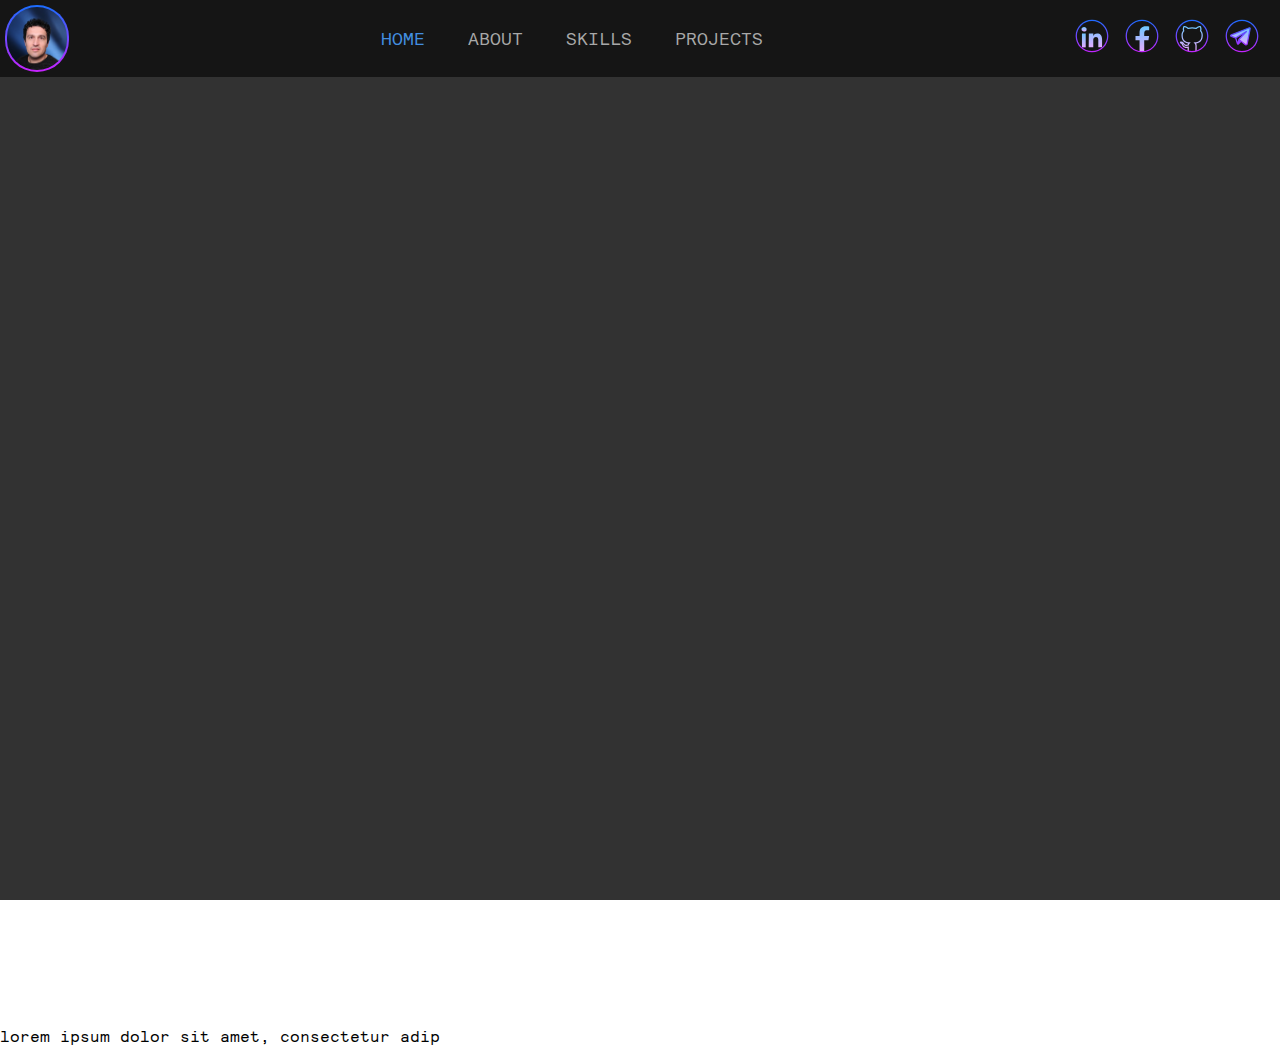
<file: index.html>
<!DOCTYPE html>
<html lang="en">

<head>
    <meta charset="UTF-8">
    <meta name="viewport" content="width=device-width, initial-scale=1.0">
    <meta http-equiv="X-UA-Compatible" content="ie=edge">
    <title>Marcio Duarte</title>
    <!-- Main styling files -->
    <link rel="stylesheet" href="css/main.css">
</head>

<body>
    <header>
        <nav class="navbar">
            <div id="navbar-photo" class="navbar-item rounded-border">
                <img class="rounded-border" src="assets/img/my_photo.jpg" alt="">
            </div>
            <div class="navbar-container">
                <ul class="navbar-item">
                    <li>
                        <a class="active-link" href="#" name="home">HOME</a>
                    </li>
                    <li>
                        <a href="#" name="about">ABOUT</a>
                    </li>
                    <li>
                        <a href="#" name="skills">SKILLS</a>
                    </li>
                    <li>
                        <a href="#" name="projects">PROJECTS</a>
                    </li>
                </ul>
            </div>

            <div class="navbar-container">
                <ul class="navbar-item mr-2">
                    <li class="shakeIt mr-2">
                        <img class="svg" src="assets/icons/icon-linkedin.svg" alt="">
                    </li>
                    <li class="shakeIt mr-2">
                        <img src="assets/icons/icon-facebook.svg" alt="">
                    </li>
                    <li class="shakeIt mr-2">
                        <img class="" src="assets/icons/icon-github.svg" alt="">
                    </li>
                    <li class="shakeIt">
                        <img src="assets/icons/icon-telegram.svg" alt="">
                    </li>
                </ul>
            </div>
            <div id="navbar-toggle-btn" class="burger-btn navbar-item mr-1">
                <div>
                    <hr>
                    <hr>
                    <hr>
                </div>
        </nav>
        <nav id="side-navbar" class="sidenav"></nav>
        <!-- The Modal -->
        <div id="modal-photo" class="modal">
            <!-- <span class="close">&times;</span> -->
            <!-- <img class="modal-content" id="img01">
            <div id="caption"></div> -->
            <div class="main-modal">
            </div>
        </div>
    </header>

    <main>
        <section id="intro">
            <div class="show-fullscreen"></div>

            <br>
            <br>
            <p>lorem ipsum dolor sit amet, consectetur adip</p>

        </section>
        <section id="skills">
            <div class="show-fullscreen"></div>
            <br>
            <br>
            <br>
            <p>lorem ipsum dolor sit amet, consectetur adip</p>

        </section>


    </main>
    <!-- Javascript files -->
    <script src="js/jquery-3.4.1.min.js"></script>
    <script src="js/main.js"></script>
</body>

</html>
</file>
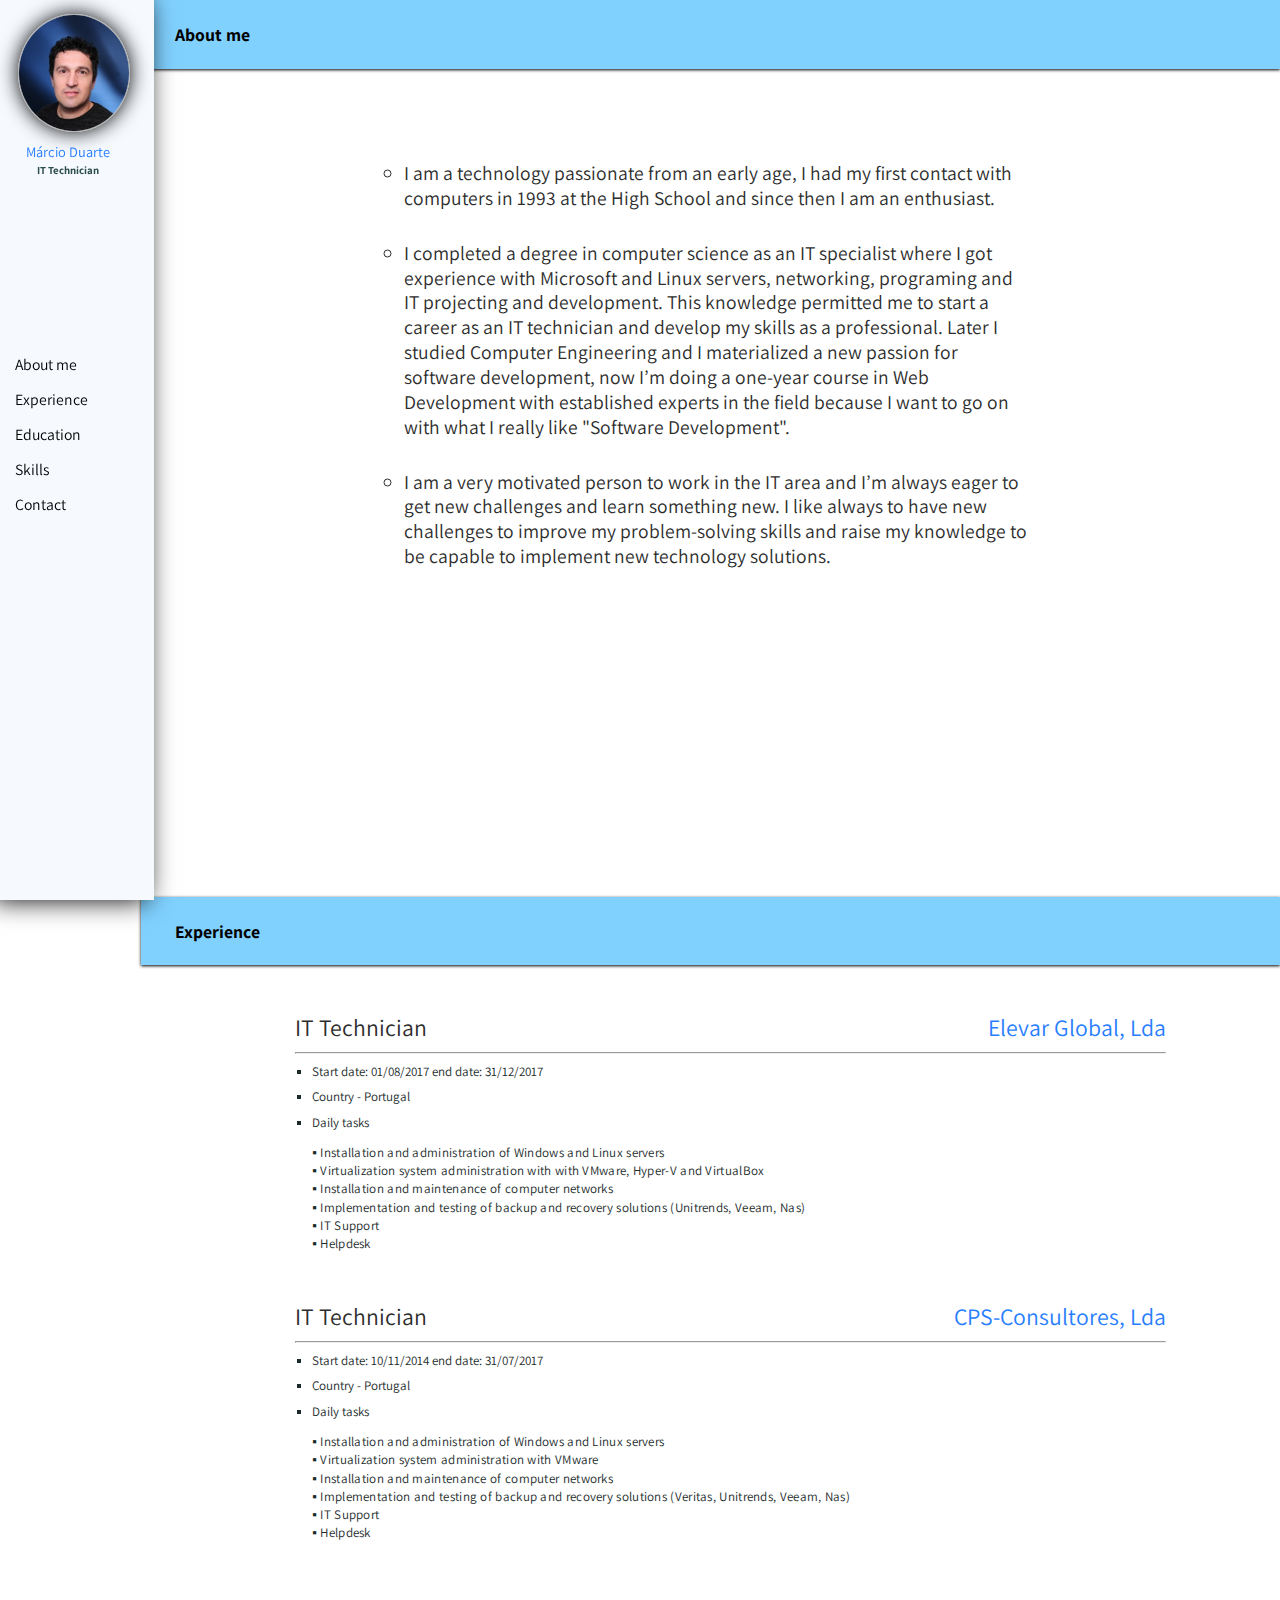
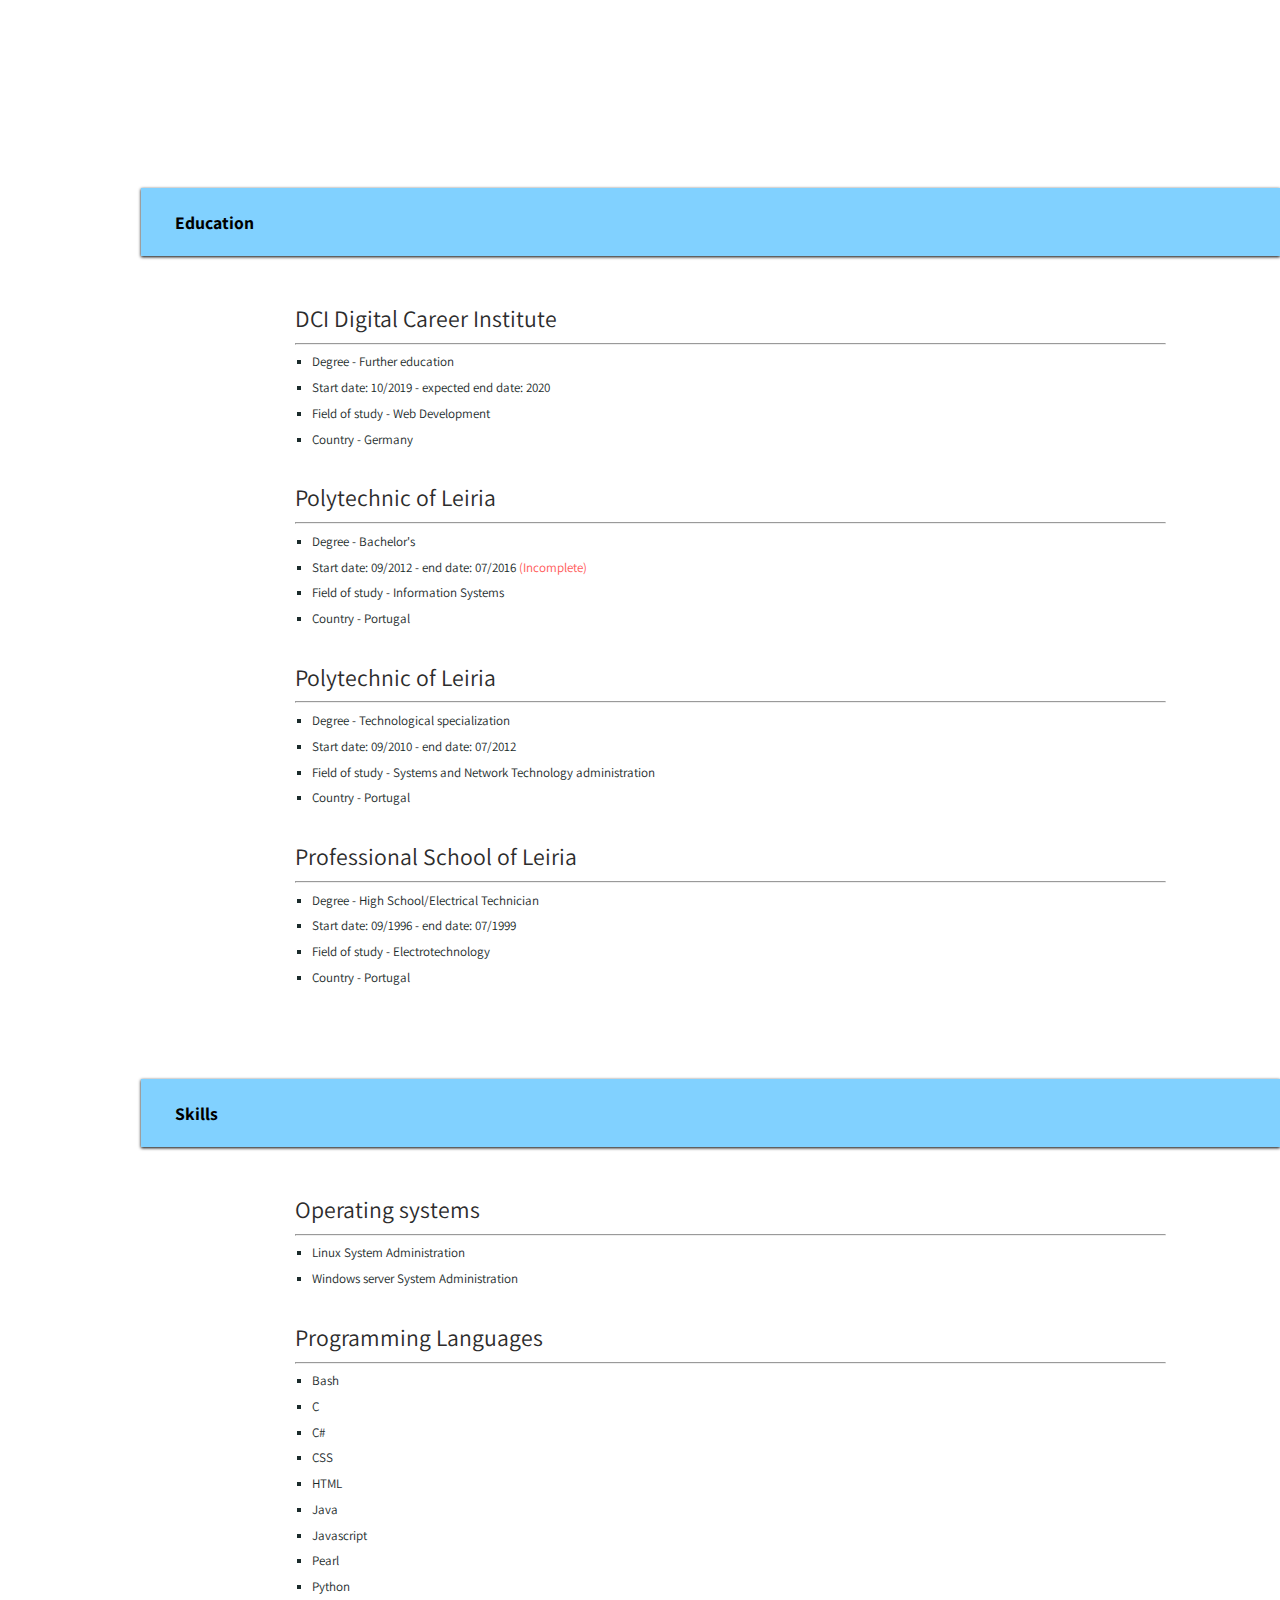
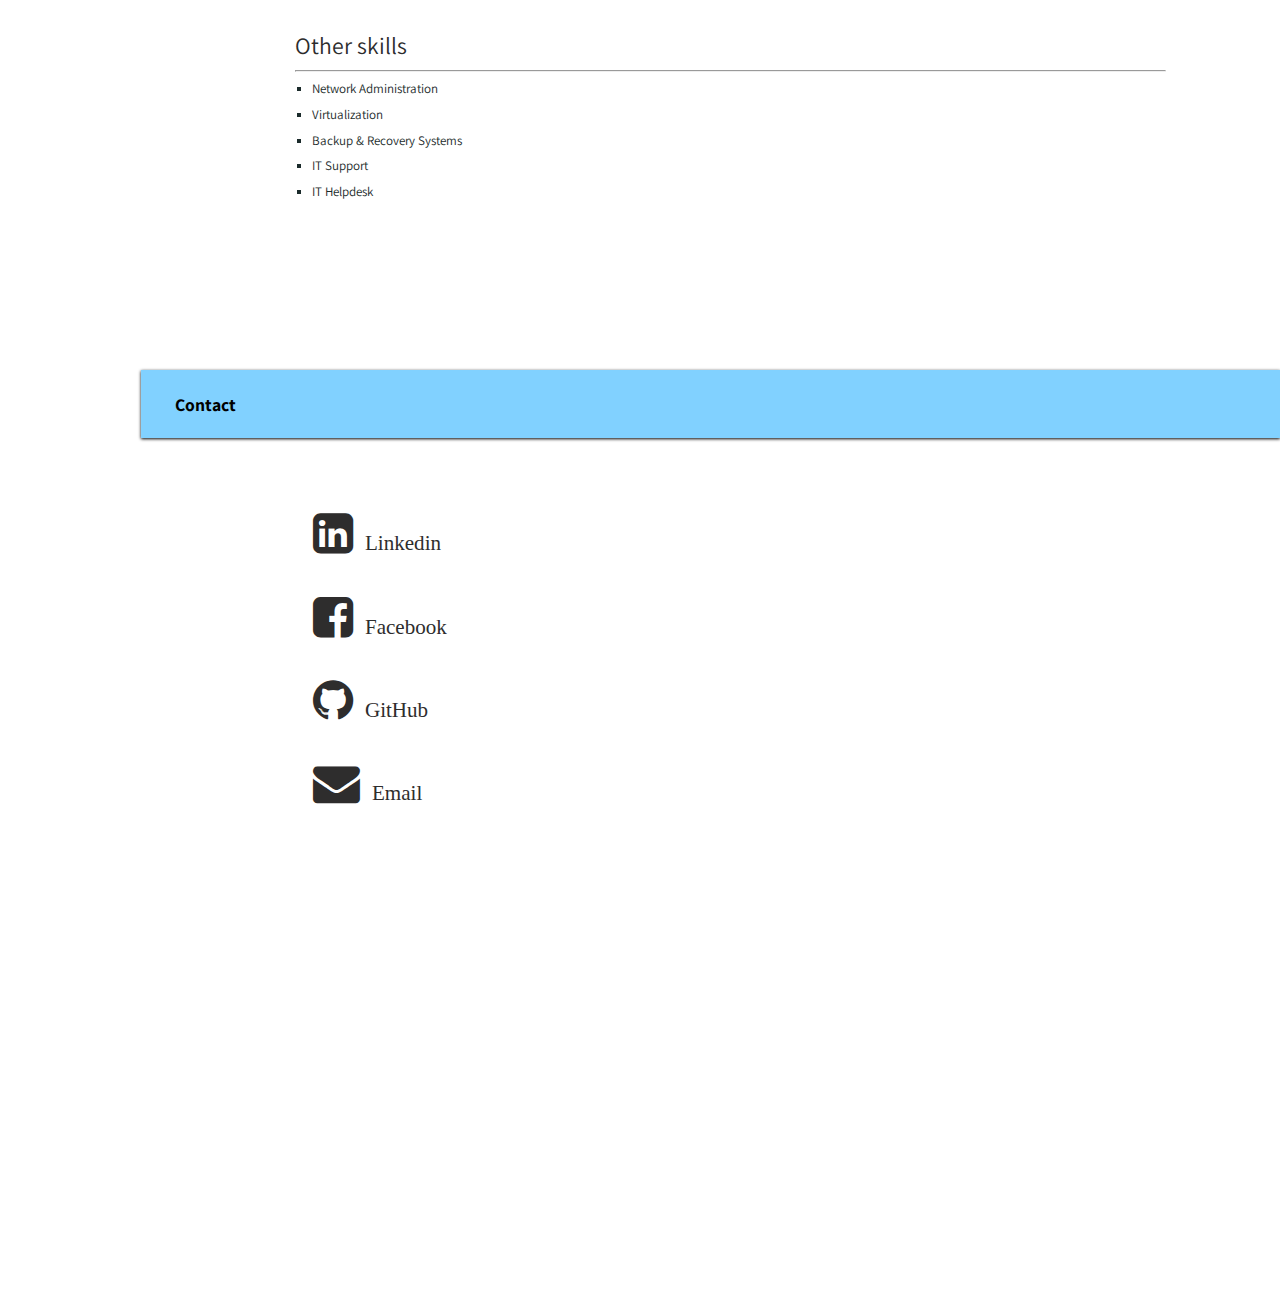
<file: index.old.html>
<!DOCTYPE html>
<html lang="en">

<head>
    <meta charset="UTF-8">
    <meta name="viewport" content="width=device-width, initial-scale=1.0">
    <meta http-equiv="X-UA-Compatible" content="ie=edge">
    <title>Marcio Duarte</title>
    <link rel="stylesheet" type="text/css" href="css/style.old.css">
    <link rel="stylesheet" href="css/responsive.css">
    <link href="https://maxcdn.bootstrapcdn.com/font-awesome/4.7.0/css/font-awesome.min.css" rel="stylesheet">
    <link href="https://fonts.googleapis.com/css?family=Assistant&display=swap" rel="stylesheet">
</head>

<body>
    <!-- Side Navbar -->
    <nav id="side-nav">
        <div id="div-innavbar">
            <img id="img-avatar" src="images/my_photo.jpg" alt="Picture not found!">
            <p id="p-myname">Márcio Duarte</p>
            <p id="p-career">IT Technician</p>
        </div>
        <ul>
            <a href="#about">
                <li>About me</li>
            </a>
            <a href="#experience">
                <li>Experience</li>
            </a>
            <a href="#education">
                <li>Education</li>
            </a>
            <a href="#skills">
                <li>Skills</li>
            </a>
            <a href="#contact">
                <li>Contact</li>
            </a>
        </ul>
    </nav>
    <!-- Side Navbar end -->

    <!-- All website is displayed over this container -->
    <div id="div-main-container">

        <!-- Section about me -->
        <h2 id="about">About me</h2>
        <div class="div-page">

            <ul id="ul-aboutme">
                <li>I am a technology passionate from an early age, I had my first contact with computers in 1993 at the
                    High School and since then I am an enthusiast.</li>
                <li>I completed a degree in computer science as an IT specialist where I got experience with Microsoft
                    and
                    Linux servers,
                    networking, programing and IT projecting and development.
                    This knowledge permitted me to start a career as an IT technician and develop my skills as a
                    professional.
                    Later I studied Computer Engineering and I materialized a new passion for software development, now
                    I’m
                    doing a one-year course in Web Development with established experts in the field
                    because I want to go on with what I really like "Software Development".</li>
                <li>I am a very motivated person to work in the IT area and I’m always eager to get new challenges and
                    learn
                    something new.
                    I like always to have new challenges to improve my problem-solving skills and raise my knowledge to
                    be
                    capable to implement new technology solutions.</li>
            </ul>
        </div>

        <!-- Section about my experience -->
        <h2 id="experience">Experience</h2>
        <div class="div-page">
            <ul id="ul-experience">
                <label class="lbl-company" for="">Elevar Global, Lda</label>
                <label class="lbl-title" for="">IT Technician</label>
                <hr>
                <li>Start date: 01/08/2017 end date: 31/12/2017</li>
                <li>Country - Portugal</li>
                <li>Daily tasks
                    <p> ▪ Installation and administration of Windows and Linux servers <br>
                        ▪ Virtualization system administration with with VMware, Hyper-V and VirtualBox <br>
                        ▪ Installation and maintenance of computer networks <br>
                        ▪ Implementation and testing of backup and recovery solutions (Unitrends, Veeam, Nas) <br>
                        ▪ IT Support <br>
                        ▪ Helpdesk
                    </p>
                </li>
                <label class="lbl-company" for="">CPS-Consultores, Lda</label>
                <label class="lbl-title" for="">IT Technician</label>
                <hr>
                <li>Start date: 10/11/2014 end date: 31/07/2017</li>
                <li>Country - Portugal</li>
                <li>Daily tasks
                    <p> ▪ Installation and administration of Windows and Linux servers <br>
                        ▪ Virtualization system administration with VMware <br>
                        ▪ Installation and maintenance of computer networks <br>
                        ▪ Implementation and testing of backup and recovery solutions (Veritas, Unitrends, Veeam, Nas)
                        <br>
                        ▪ IT Support <br>
                        ▪ Helpdesk
                    </p>
                </li>
            </ul>
        </div>

        <!-- Section about my education -->
        <h2 id="education">Education</h2>
        <div class="div-page">
            <ul id="ul-education">
                <label class="lbl-title" for="">DCI Digital Career Institute</label>
                <hr>
                <li>Degree - Further education</li>
                <li>Start date: 10/2019 - expected end date: 2020</li>
                <li>Field of study - Web Development</li>
                <li>Country - Germany</li>
                <label class="lbl-title" for="">Polytechnic of Leiria</label>
                <hr>
                <li>Degree - Bachelor's</li>
                <li>Start date: 09/2012 - end date: 07/2016 <span>(Incomplete)</span></li>
                <li>Field of study - Information Systems</li>
                <li>Country - Portugal</li>
                <label class="lbl-title" for="">Polytechnic of Leiria</label>
                <hr>
                <li>Degree - Technological specialization</li>
                <li>Start date: 09/2010 - end date: 07/2012</li>
                <li>Field of study - Systems and Network Technology administration </li>
                <li>Country - Portugal</li>
                <label class="lbl-title" for="">Professional School of Leiria</label>
                <hr>
                <li>Degree - High School/Electrical Technician</li>
                <li>Start date: 09/1996 - end date: 07/1999</li>
                <li>Field of study - Electrotechnology</li>
                <li>Country - Portugal</li>
            </ul>
        </div>

        <!-- Section about my skills -->
        <h2 id="skills">Skills</h2>
        <div class="div-page">
            <ul id="ul-skills">
                <label class="lbl-title" for="">Operating systems</label>
                <hr>
                <li>Linux System Administration</li>
                <li>Windows server System Administration</li>
                <label class="lbl-title" for="">Programming Languages</label>
                <hr>
                <li>Bash</li>
                <li>C</li>
                <li>C#</li>
                <li>CSS</li>
                <li>HTML</li>
                <li>Java</li>
                <li>Javascript</li>
                <li>Pearl</li>
                <li>Python</li>
                <label class="lbl-title" for="">Other skills</label>
                <hr>
                <li>Network Administration</li>
                <li>Virtualization</li>
                <li>Backup & Recovery Systems</li>
                <li>IT Support</li>
                <li>IT Helpdesk</li>
            </ul>
        </div>

        <!-- Section about my contacts -->
        <h2 id="contact">Contact</h2>
        <div class="div-page">
            <ul id="ul-contacts">
                <li><a class="fa fa-linkedin-square" href="https://linkedin.com/in/marcio-duarte-link" target="_blank">
                        <span>Linkedin</span> </a></li>
                <li><a class="fa fa-facebook-square" href="http://facebook.com/marcio.duarte.fac" target="_blank">
                        <span>Facebook</span> </a></li>
                <li><a class="fa fa-github" href="https://github.com/Marcio-Duarte" target="_blank">
                        <span>GitHub</span> </a></li>
                <li><a class="fa fa-envelope" href="mailto:marcio-duarte@hotmail.com">
                        <span>Email</span> </a></li>
            </ul>
        </div>
    </div>
</body>

</html>
</file>
<file: css/main.css>
/* *** Variables *** */
/* Page color scheme */
/* Images */
/* Mixins */
/* Resize images */
.show-fullscreen {
  min-height: 100vh;
  width: 100%;
}

.rounded-border {
  border-radius: 50px;
}

/* *** Margins *** */
.ml-1 {
  margin-left: 0.5rem;
}

.ml-2 {
  margin-left: 1rem;
}

.mr-1 {
  margin-right: 0.5rem;
}

.mr-2 {
  margin-right: 1rem;
}

.mr-3 {
  margin-right: 1.5rem;
}

.mr-4 {
  margin-right: 2rem;
}

.mr-5 {
  margin-right: 2.5rem;
}

.mr-6 {
  margin-right: 3rem;
}

.mr-7 {
  margin-right: 3.5rem;
}

/* *** Paddings *** */
.pr-1 {
  padding-right: 0.5rem;
}

.pr-2 {
  padding-right: 1rem;
}

.pl-1 {
  padding-left: 0.5rem;
}

.pl-2 {
  padding-left: 1rem;
}

/* To shake elements */
.shakeIt:hover {
  animation: shake 0.8s;
}

@keyframes shake {
  10%,
  90% {
    transform: translate3d(-1px, 1px, 0);
  }
  20%,
  80% {
    transform: translate3d(2px, 2px, 0);
  }
  30%,
  50%,
  70% {
    transform: translate3d(-4px, 2px, 0);
  }
  40%,
  60% {
    transform: translate3d(4px, 1px, 0);
  }
}

/**not used */
@keyframes bouncing {
  0%,
  50%,
  100% {
    /* OR from, 50%, to */
    top: 0;
  }
  25%,
  75% {
    top: 100px;
  }
}

/* List of used predefined screen sizes */
/* The Modal (background) */
.modal {
  z-index: 1;
  position: absolute;
  top: 0px;
  left: 0px;
  width: 100%;
  height: 100%;
  background: rgba(0, 0, 0, 0.5);
  display: none;
  justify-content: center;
  align-items: center;
}

.main-modal {
  width: 350px;
  height: 300px;
  background: #fff;
  border-radius: 5%;
  display: flex;
  justify-content: center;
  align-items: center;
  flex-direction: column;
}

.hideModal {
  z-index: -1;
  opacity: 0;
  animation: hide 0.25s;
  transform: scale(0);
}

@keyframes hide {
  from {
    z-index: 2;
    transform: scale(1);
    opacity: 1;
  }
  to {
    z-index: -1;
    transform: scale(0);
    opacity: 0;
  }
}

.showModal {
  opacity: 1;
  z-index: 2;
  animation: show 0.2s;
  transform: scale(1);
}

@keyframes show {
  from {
    transform: scale(0);
    opacity: 0;
    z-index: -1;
  }
  to {
    transform: scale(1);
    opacity: 1;
    z-index: 2;
  }
}

/* Modal Content (image) */
.modal-content {
  margin: auto;
  display: block;
  max-width: 25%;
}

/* Caption of Modal Image */
#caption {
  margin: auto;
  display: block;
  width: 80%;
  max-width: 700px;
  text-align: center;
  color: #ccc;
  padding: 10px 0;
  height: 150px;
}

/* Add Animation */
.modal-content,
#caption {
  animation-name: zoom;
  animation-duration: 0.6s;
}

@keyframes zoom {
  from {
    transform: scale(0);
  }
  to {
    transform: scale(1);
  }
}

/* The Close Button */
.close {
  position: absolute;
  top: 15px;
  right: 35px;
  color: #f1f1f1;
  font-size: 40px;
  font-weight: bold;
  transition: 0.3s;
}

/* .close:hover,
.close:focus {
  color: #bbb;
  text-decoration: none;
  cursor: pointer;
} */
/* 100% Image Width on Smaller Screens */
@media only screen and (max-width: 700px) {
  .modal-content {
    width: 100%;
  }
}

/* -------------------------------*/
/*        Navbar Component        */
/* ------------------------------ */
.active-link {
  color: #489cf7 !important;
}

.navbar-container {
  display: flex;
  flex-direction: column;
  justify-content: center;
}

.navbar-item {
  display: flex;
  flex-direction: row;
  align-items: center;
  justify-content: space-between;
  width: 50%;
  list-style-type: none;
}

.navbar-item li a {
  color: #b9b9b9;
  text-decoration: none;
  transition: 0.3s;
  opacity: 0.9;
}

.navbar-item li a:hover {
  color: #9aceff;
}

#navbar-photo {
  background: linear-gradient(#1a6dff, #c822ff);
  padding: 2px;
  cursor: pointer;
  max-width: 60px;
  height: auto;
}

#navbar-photo img {
  max-width: 60px;
  height: auto;
}

#navbar-photo img:hover {
  opacity: 0.8;
}

.navbar {
  position: fixed;
  top: 0;
  left: 0;
  right: 0;
  display: flex;
  flex-direction: row;
  justify-content: space-between;
  align-items: center;
  padding: 0.3rem;
  background: #151515;
  z-index: 1;
}

.navbar .navbar-container:nth-child(2) {
  width: 30%;
}

.navbar .navbar-container:nth-child(2) ul {
  width: 100%;
  font-size: 1.1rem;
}

.navbar ul:last-of-type li img {
  max-width: 34px;
  height: auto;
}

.navbar ul:last-of-type li img:hover {
  cursor: pointer;
}

.navbar #navbar-toggle-btn {
  display: none;
}

/* -------------------------------*/
/*      SideNavbar Component      */
/* ------------------------------ */
.sidenav {
  position: fixed;
  height: auto;
  width: 0;
  top: 75px;
  left: 0;
  z-index: 1;
  background-color: #151515;
  overflow-x: hidden;
  transition: 0.6s;
  padding-top: 3px;
  padding-bottom: 3px;
}

.sidenav .navbar-container {
  align-items: center;
  font-size: 0.9rem;
}

/* *** Responsive settings *** */
@media only screen and (max-width: 1200px) {
  .navbar .navbar-container:nth-child(2) {
    width: 35%;
  }
  .navbar .navbar-container:nth-child(2) li {
    font-size: 1rem;
  }
}

@media only screen and (max-width: 992px) {
  .navbar .navbar-container:nth-child(2) li {
    font-size: 0.9rem;
  }
  .navbar ul:last-of-type li img {
    max-width: 28px;
    height: auto;
  }
}

@media only screen and (max-width: 768px) {
  .navbar .navbar-container:nth-child(2) {
    display: none;
  }
  .navbar #navbar-toggle-btn {
    display: flex !important;
  }
  #side-navbar .navbar-item {
    font-size: 0.8rem;
    width: 60%;
  }
}

@media only screen and (max-width: 576px) {
  #side-navbar .navbar-item {
    font-size: 0.8rem;
    width: 70%;
  }
}

@media only screen and (min-width: 768px) {
  .sidenav {
    display: none;
  }
}

/* ---------------------------- */
/* ***    Burger button     *** */
/* ---------------------------- */
.burger-btn {
  display: flex;
  justify-content: center;
  background-color: #323232;
  width: 45px;
  height: 45px;
  min-width: 45px;
  cursor: pointer;
}

.burger-btn div {
  display: flex;
  flex-direction: column;
  justify-content: space-between;
  width: 28px;
  height: 19px;
}

.burger-btn div hr {
  height: 3px;
  border: none;
}

.burger-btn div hr:nth-child(1) {
  background-color: #1a6dff;
}

.burger-btn div hr:nth-child(2) {
  background-color: #9aceff;
}

.burger-btn div hr:nth-child(3) {
  background-color: #c822ff;
}

.burger-btn-active hr:nth-child(1) {
  animation-name: turnBlueHR;
  animation-duration: 0.3s;
  animation-fill-mode: forwards;
}

.burger-btn-active hr:nth-child(2) {
  animation-name: turnLightBlueHR;
  animation-duration: 0.3s;
  animation-fill-mode: forwards;
}

.burger-btn-active hr:nth-child(3) {
  animation-name: turnPinkHR;
  animation-duration: 0.3s;
  animation-fill-mode: forwards;
}

@keyframes turnBlueHR {
  to {
    transform: translateY(8px) rotate(45deg);
  }
}

@keyframes turnLightBlueHR {
  to {
    transform: rotate(90deg);
    opacity: 0;
  }
}

@keyframes turnPinkHR {
  to {
    transform: translateY(-8px) rotate(-45deg);
  }
}

/* *** Button inactive state *** */
.burger-btn-inactive hr:nth-child(1) {
  animation-name: turnBlueHRback;
  animation-duration: 0.3s;
}

.burger-btn-inactive hr:nth-child(2) {
  animation-name: turnLightBlueHRback;
  animation-duration: 0.3s;
}

.burger-btn-inactive hr:nth-child(3) {
  animation-name: turnPinkHRback;
  animation-duration: 0.3s;
}

@keyframes turnBlueHRback {
  from {
    transform: translateY(8px) rotate(45deg);
  }
  to {
    transform: translateY(0px) rotate(0deg);
  }
}

@keyframes turnLightBlueHRback {
  from {
    opacity: 0;
    transform: rotate(90deg);
  }
  to {
    opacity: 1;
    transform: rotate(0deg);
  }
}

@keyframes turnPinkHRback {
  from {
    transform: translateY(-8px) rotate(-45deg);
  }
  to {
    transform: translateY(0px) rotate(0deg);
  }
}

/* *** Navbar toggle button effects end *** */
/* ------------------------------------ */
* {
  padding: 0;
  margin: 0;
}

@font-face {
  font-family: "relative";
  src: url("../assets/fonts/relative-10pitch.woff2");
}

body {
  font-family: "relative";
}

/* *** Sections *** */
/* Introduction Section */
#intro div {
  background: #323232;
  /* background: linear-gradient(rgba(0, 122, 179, 0.4), rgba(255, 255, 255, 0)),
      url($img_am_rhein) no-repeat top center/cover; */
  position: absolute;
}
</file>
<file: css/style.old.css>
/* ****** Global elements ****** */

html {
    scroll-behavior: smooth;
}

body {
    background-color: rgb(255, 255, 255);
    margin: 0%;
    font-family: 'Assistant', sans-serif;
}

#div-main-container {
    margin: 0% 0% 0% 11%;
}

#div-main-container h2 {
    background-color: rgb(129, 209, 255);
    padding: 2% 0% 2% 3%;
    margin: 0%;
    box-shadow: 0px 1px 3px black;
}

/* *** My avatar section settings *** */

#div-innavbar {
    width: auto;
    height: 35%;
    padding: 5% 5% 0% 7%;
    display: inline-block;
}

#img-avatar {
    width: 165px;
    height: auto;
    border-radius: 50%;
    border: 1px solid rgb(175, 175, 175);
    box-shadow: 0px 0px 20px black;
    margin: 10px 0 0 10px;
}

#side-nav p {
    padding: 0%;
}

#p-myname {
    color: rgb(40, 126, 255);
    font-size: 130%;
    margin: 8px 0 0 25px;
}

#p-career {
    color: darkslategray;
    margin: 4px 0 0 38px;
    font-size: 100%;
    font-weight: bold;
}

/* *** Side navbar settings *** */

#side-nav {
    position: fixed;
    height: 100%;
    width: 12%;
    background-color: rgb(246, 250, 255);
    box-shadow: -7px 0px 25px black;
}

#side-nav ul {
    padding: 0% 0% 0% 0%;
    margin: 15% 0% 0% 0%;
}

#side-nav li {
    list-style-type: none;
    text-align: left;
    padding: 12px 0px 12px 22px;
}

#side-nav li:hover {
    cursor: pointer;
    box-shadow: inset 1px 0px 3px black;
    color: rgb(40, 126, 255);
}

#side-nav a {
    text-decoration: none;
    font-size: 140%;
    color: black;
}

/* *** Website pages (sections) *** */

.div-page {
    margin: 0% 10% 4% 10%;
    height: auto;
    min-height: 85vh;
}

#ul-aboutme {
    padding: 6% 15% 10% 15%;
    font-size: 150%;
    line-height: 140%;
}

#ul-aboutme li {
    padding: 20px 0 10px 0;
    color: rgb(44, 44, 44);
    list-style-type: circle;
}

.div-page ul hr {
    color: rgba(179, 179, 179, 0.3);
    margin: 1% 0% 0% 0%;
}

.div-page label {
    display: inline-block;
    font-size: 200%;
    margin: 4% 0% 0% 0%;
}

#ul-education li span {
    color: rgb(255, 87, 87);
}

.div-page li {
    list-style-type: square;
    padding: 1% 0% 0% 0%;
    margin: 0% 0% 0% 2%;
    font-size: 110%;
    color: rgb(27, 43, 43);
}

/* Experience section settings */

#ul-experience p {
    letter-spacing: 0.3px;
    line-height: 140%;
}

.lbl-company {
    float: right;
    color: rgb(40, 126, 255);
    font-size: 180%;
}

.lbl-title {
    color: rgb(44, 44, 44);
}

/* Contact section list */

#ul-contacts {
    margin: 6% 0% 15% 0%;
    width: 100%;
}

#ul-contacts li {
    padding: 2% 0% 2% 0%;
    list-style-type: none;
}

#ul-contacts a {
    text-decoration: none;
}

#ul-contacts li a span {
    font-size: 45%;
}

/* Contact icons settings */

#ul-contacts .fa {
    color: rgb(46, 45, 45);
    font-size: 360%;
}

#ul-contacts .fa:hover {
    color: rgb(40, 126, 255);
}
</file>
<file: css/responsive.css>
/* ********** Responsive Webdesign ********** */

/* Browser at 110% */

@media only screen and (max-width: 1780px) {
    /* Navbar */
    #img-avatar {
        width: 151px;
        margin: 9px 0 0 9px;
    }
    #p-myname {
        font-size: 120%;
        margin: 7px 0 0 22px;
    }
    #p-career {
        margin: 3px 0 0 35px;
        font-size: 92%;
    }
    #side-nav a {
        font-size: 130%;
    }
    #side-nav li {
        padding: 11px 0px 11px 20px;
    }
}

/* Browser at 120% */

@media only screen and (max-width: 1600px) {
    /* Navbar */
    #img-avatar {
        width: 134px;
        margin: 7px 0 0 8px;
    }
    #p-myname {
        margin: 6.5px 0 0 20px;
        font-size: 110%;
    }
    #p-career {
        margin: 3px 0 0 32px;
        font-size: 85%;
    }
    #side-nav a {
        font-size: 115%;
    }
    #side-nav li {
        padding: 10px 0px 10px 18px;
    }
    /* Resizing of all text in the main the div container */
    #div-main-container {
        font-size: 90%;
    }
}

/* Browser at 133% */

@media only screen and (max-width: 1450px) {
    /* Navbar */
    #img-avatar {
        width: 123px;
        margin: 7px 0 0 8px;
    }
    #p-myname {
        margin: 6px 0 0 18px;
        font-size: 100%;
    }
    #p-career {
        margin: 3px 0 0 30px;
        font-size: 76%;
    }
    #side-nav a {
        font-size: 110%;
    }
    #side-nav li {
        padding: 8.5px 0px 8.5px 16px;
    }
    /* Resizing of all text in the main the div container */
    #div-main-container {
        font-size: 82%;
    }
}

/* Browser at 150% */

@media only screen and (max-width: 1280px) {
    /* Navbar */
    #img-avatar {
        width: 110px;
        margin: 6px 0 0 7px;
    }
    #p-myname {
        margin: 5px 0 0 15px;
        font-size: 90%;
    }
    #p-career {
        margin: 2px 0 0 26px;
        font-size: 68%;
    }
    #side-nav ul {
        margin: 16% 0% 0% 0%;
    }
    #side-nav a {
        font-size: 98%;
    }
    #side-nav li {
        padding: 7px 0px 7px 15px;
    }
    /* Resizing of all text in the main the div container */
    #div-main-container {
        font-size: 74%;
    }
}

/* Browser at 170% */

@media only screen and (max-width: 1150px) {
    /* Navbar */
    #img-avatar {
        width: 95px;
        margin: 5px 0 0 6px;
    }
    #p-myname {
        margin: 4px 0 0 13px;
        font-size: 80%;
    }
    #p-career {
        margin: 2px 0 0 22px;
        font-size: 58%;
    }
    #side-nav ul {
        margin: 16% 0% 0% 0%;
    }
    #side-nav a {
        font-size: 85%;
    }
    #side-nav li {
        padding: 6px 0px 6px 13px;
    }
    /* Resizing of all text in the main the div container */
    #div-main-container {
        font-size: 65%;
    }
}

/* Browser at 200% */

@media only screen and (max-width: 980px) {
    /* Navbar */
    #img-avatar {
        width: 84px;
        margin: 4.4px 0 0 5px;
    }
    #p-myname {
        margin: 3px 0 0 11px;
        font-size: 68%;
    }
    #p-career {
        margin: 2px 0 0 19px;
        font-size: 50%;
    }
    #side-nav ul {
        margin: 16% 0% 0% 0%;
    }
    #side-nav a {
        font-size: 70%;
    }
    #side-nav li {
        padding: 6px 0px 6px 13px;
    }
    /* Resizing of all text in the main the div container */
    #div-main-container {
        font-size: 56%;
    }
}

/* Browser at 240% */

@media only screen and (max-width: 800px) {
    /* Navbar */
    #img-avatar {
        width: 66px;
        margin: 3px 0 0 4px;
    }
    #p-myname {
        margin: 2.5px 0 0 9px;
        font-size: 56%;
    }
    #p-career {
        margin: 2px 0 0 16px;
        font-size: 42%;
    }
    #side-nav ul {
        margin: 16% 0% 0% 0%;
    }
    #side-nav a {
        font-size: 60%;
    }
    #side-nav li {
        padding: 5px 0px 5px 10px;
    }
    /* Resizing of all text in the main the div container */
    #div-main-container {
        font-size: 48%;
    }
}

/* Browser at 300% */

@media only screen and (max-width: 640px) {
    /* Navbar */
    #img-avatar {
        width: 55px;
        margin: 2px 0 0 3px;
        box-shadow: 0px 0px 15px black;
    }
    #p-myname {
        margin: 0.5px 0 0 7px;
        font-size: 46%;
    }
    #p-career {
        margin: 1.5px 0 0 13px;
        font-size: 35%;
    }
    #side-nav ul {
        margin: 16% 0% 0% 0%;
    }
    #side-nav a {
        font-size: 48%;
    }
    #side-nav li {
        padding: 4px 0px 4px 8px;
    }
    /* Resizing of all text in the main the div container */
    #div-main-container {
        font-size: 40%;
    }
}

/* Browser at 400% */

@media only screen and (max-width: 480px) {
    /* Navbar */
    #img-avatar {
        width: 40.4px;
        margin: 2px 0 0 3px;
        box-shadow: 0px 0px 15px black;
    }
    #p-myname {
        margin: -1px 0 0 5px;
        font-size: 35%;
    }
    #p-career {
        margin: 1px 0 0 9.6px;
        font-size: 27%;
    }
    #side-nav ul {
        margin: 16% 0% 0% 0%;
    }
    #side-nav a {
        font-size: 35%;
    }
    #side-nav li {
        padding: 3px 0px 3px 6px;
    }
    /* Resizing of all text in the main the div container */
    #div-main-container {
        font-size: 30%;
    }
}

/* Browser at 500% */

@media only screen and (max-width: 390px) {
    /* Navbar */
    #img-avatar {
        width: 32px;
        margin: 1.4px 0 0 2.5px;
        box-shadow: 0px 0px 15px black;
    }
    #p-myname {
        margin: -1px 0 0 4px;
        font-size: 28%;
    }
    #p-career {
        margin: 0.8px 0 0 7.6px;
        font-size: 22%;
    }
    #side-nav ul {
        margin: 19% 0% 0% 0%;
    }
    #side-nav a {
        font-size: 28%;
    }
    #side-nav li {
        padding: 2.5px 0px 2.5px 5px;
    }
    /* Resizing of all text in the main the div container */
    #div-main-container {
        font-size: 25%;
    }
}

/* Responsive rules for mobile devices */

@media only screen and (max-device-width: 480px) {
    #img-avatar {
        width: 28px;
        margin: -4px 0 0 -15px;
        box-shadow: 0px 0px 15px black;
    }
    #p-myname {
        margin: -38px 0 0 132px;
        font-size: 90%;
    }
    #p-career {
        margin: -2px 0 0 145px;
        font-size: 60%;
    }
    /* Navbar properties */
    #side-nav {
        position: fixed;
        background-color: rgb(218, 218, 218);
        height: 8%;
        width: 100%;
    }
    #side-nav ul {
        visibility: hidden;
    }
    /* Display layout */
    #div-main-container {
        margin: 0%;
        padding-top: 8vh;
    }
    .div-page {
        margin: 0% 10% 4% 0%;
        height: auto;
        min-height: 85vh;
    }
    /* Resizing of all text in the main the div container */
    #div-main-container {
        font-size: 50%;
    }
}
</file>
